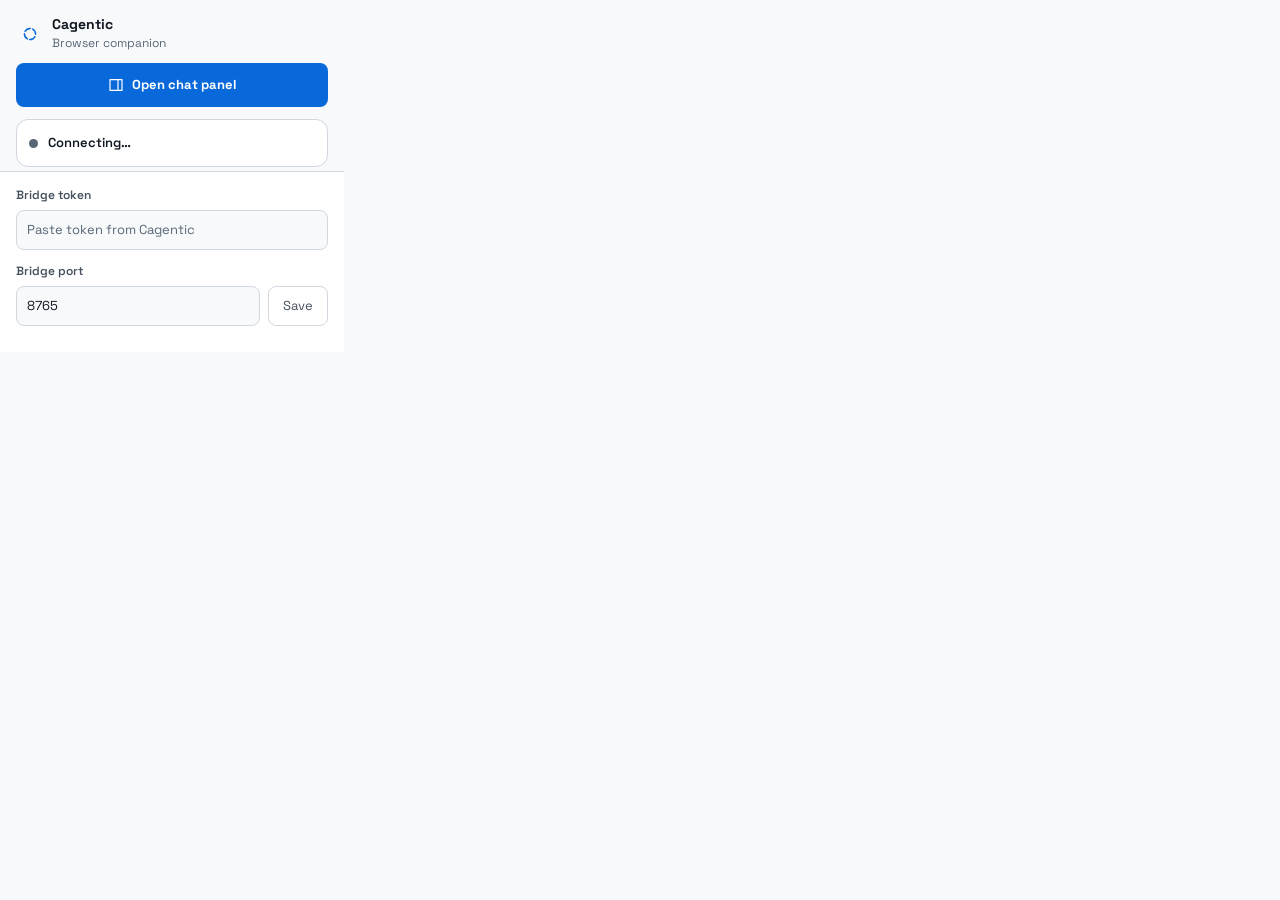
<file: extension/popup.html>
<!doctype html>
<html lang="en">
<head>
<meta charset="utf-8" />
<meta name="color-scheme" content="dark light" />
<title>Cagentic browser bridge</title>
<link rel="stylesheet" href="theme.css" />
<style>
  html { background: var(--cag-bg); }
  body {
    width: 344px;
    max-height: 600px;
    margin: 0;
    overflow-y: auto;
    background: var(--cag-bg);
    color: var(--cag-text);
    font: 13px/1.5 var(--cag-font);
    -webkit-font-smoothing: antialiased;
  }
  header { padding: 16px 16px 12px; }

  .panel-btn {
    display: flex;
    width: calc(100% - 32px);
    min-height: 44px;
    margin: 0 16px 12px;
    align-items: center;
    justify-content: center;
    gap: 8px;
    border: 1px solid transparent;
    border-radius: var(--cag-r-control);
    background: var(--cag-accent);
    color: var(--cag-on-accent);
    cursor: pointer;
    font-weight: 650;
    transition: opacity var(--cag-fast) var(--cag-ease);
  }
  .panel-btn:hover { opacity: .9; }
  .panel-btn svg,
  .button-icon {
    width: 16px;
    height: 16px;
    fill: none;
    stroke: currentColor;
    stroke-width: 1.8;
    stroke-linecap: round;
    stroke-linejoin: round;
  }

  .status-card {
    display: flex;
    min-height: 48px;
    margin: 0 16px;
    padding: 10px 12px;
    align-items: center;
    gap: 10px;
    border: 1px solid var(--cag-border);
    border-radius: var(--cag-r-card);
    background: var(--cag-elev);
  }
  .dot {
    width: 9px;
    height: 9px;
    flex-shrink: 0;
    border-radius: 50%;
    background: var(--cag-text-3);
  }
  .dot.on { background: var(--cag-ok); }
  .dot.off { background: var(--cag-error); }
  .status-text { font-weight: 600; }
  .status-sub {
    margin-left: auto;
    color: var(--cag-text-3);
    font-variant-numeric: tabular-nums;
  }

  .details { padding: 12px 16px 8px; }
  .details.hidden { display: none; }
  .kv {
    display: flex;
    min-height: 40px;
    align-items: center;
    justify-content: space-between;
    gap: 16px;
    border-bottom: 1px solid var(--cag-border);
  }
  .kv .k { color: var(--cag-text-3); }
  .kv .v {
    max-width: 210px;
    overflow: hidden;
    color: var(--cag-text-2);
    font-weight: 550;
    text-overflow: ellipsis;
    white-space: nowrap;
  }
  .kv .v.model { color: var(--cag-accent); }
  .activity { display: flex; align-items: center; gap: 7px; }
  .pulse {
    width: 7px;
    height: 7px;
    border-radius: 50%;
    background: var(--cag-warn);
    animation: pulse 1.1s ease-in-out infinite;
  }
  @keyframes pulse { 0%, 100% { opacity: .35; } 50% { opacity: 1; } }

  .section-label {
    margin: 16px 0 8px;
    color: var(--cag-text-2);
    font-size: 12px;
    font-weight: 600;
  }
  .recent,
  .sites { display: flex; flex-direction: column; gap: 6px; }
  .recent .empty,
  .sites .empty {
    padding: 4px 0;
    color: var(--cag-text-3);
    font-size: 12px;
  }
  .act,
  .site {
    display: flex;
    min-height: 36px;
    padding: 7px 9px;
    align-items: center;
    gap: 8px;
    border-radius: var(--cag-r-control);
    background: var(--cag-surface);
  }
  .act .mk,
  .site .mk { flex-shrink: 0; }
  .act.ok .mk,
  .site.allow .mk { color: var(--cag-ok); }
  .act.bad .mk,
  .site.deny .mk { color: var(--cag-error); }
  .act .name { color: var(--cag-text); font-weight: 600; }
  .act .sum {
    overflow: hidden;
    color: var(--cag-text-3);
    text-overflow: ellipsis;
    white-space: nowrap;
  }
  .act .when {
    margin-left: auto;
    flex-shrink: 0;
    color: var(--cag-text-3);
    font-size: 12px;
    font-variant-numeric: tabular-nums;
  }
  .site .name {
    min-width: 0;
    overflow: hidden;
    text-overflow: ellipsis;
    white-space: nowrap;
  }
  .site.deny .name { color: var(--cag-text-3); text-decoration: line-through; }
  .site-x {
    min-height: 30px;
    margin-left: auto;
    padding: 4px 8px;
    border: 0;
    border-radius: var(--cag-r-control);
    background: transparent;
    color: var(--cag-text-3);
    cursor: pointer;
  }
  .site-x:hover { background: var(--cag-surface-2); color: var(--cag-error); }
  .site-actions { display: flex; gap: 8px; margin-top: 8px; }
  .site-btn,
  .save-btn {
    min-height: 40px;
    border: 1px solid var(--cag-border);
    border-radius: var(--cag-r-control);
    background: var(--cag-elev);
    color: var(--cag-text-2);
    cursor: pointer;
    transition: border-color var(--cag-fast) var(--cag-ease),
                color var(--cag-fast) var(--cag-ease),
                background var(--cag-fast) var(--cag-ease);
  }
  .site-btn { flex: 1; padding: 7px 9px; }
  .site-btn:hover,
  .save-btn:hover {
    border-color: var(--cag-border-hover);
    background: var(--cag-accent-layer);
    color: var(--cag-accent);
  }
  .site-btn.danger:hover { border-color: var(--cag-error); color: var(--cag-error); }
  .site-btn:disabled,
  .save-btn:disabled,
  .panel-btn:disabled { opacity: .5; cursor: default; }

  footer {
    margin-top: 4px;
    padding: 14px 16px 16px;
    border-top: 1px solid var(--cag-border);
    background: var(--cag-stage);
  }
  footer label {
    display: block;
    margin-bottom: 6px;
    color: var(--cag-text-2);
    font-size: 12px;
    font-weight: 550;
  }
  footer label:not(:first-child) { margin-top: 12px; }
  .field-row { display: flex; gap: 8px; }
  input {
    width: 100%;
    min-width: 0;
    min-height: 40px;
    padding: 8px 10px;
    border: 1px solid var(--cag-border);
    border-radius: var(--cag-r-control);
    background: var(--cag-bg);
    color: var(--cag-text);
  }
  input:hover { border-color: var(--cag-border-hover); }
  input::placeholder { color: var(--cag-text-3); }
  .save-btn { padding: 7px 14px; }
  .ver {
    margin-top: 10px;
    color: var(--cag-text-3);
    font-size: 12px;
    line-height: 1.45;
  }
</style>
</head>
<body>
  <header>
    <div class="cag-brand">
      <span class="cag-mark" aria-hidden="true">
        <svg viewBox="0 0 24 24"><path d="M20.36 12.36A8.37 8.37 0 0 0 15.86 4.58M12.36 3.64A8.37 8.37 0 0 0 4.58 8.14M3.64 11.64A8.37 8.37 0 0 0 8.14 19.42M11.64 20.36A8.37 8.37 0 0 0 19.42 15.86"/></svg>
      </span>
      <span class="cag-brand-copy">
        <span class="cag-brand-name">Cagentic</span>
        <span class="cag-brand-subtitle">Browser companion</span>
      </span>
    </div>
  </header>

  <button id="openPanel" class="panel-btn">
    <svg viewBox="0 0 24 24" aria-hidden="true"><path d="M3 4h18v16H3zM15 4v16"/></svg>
    Open chat panel
  </button>

  <div class="status-card" role="status" aria-live="polite">
    <span class="dot" id="dot" aria-hidden="true"></span>
    <span class="status-text" id="statusText">Connecting…</span>
    <span class="status-sub" id="statusSub"></span>
  </div>

  <div class="details hidden" id="details">
    <div class="kv">
      <span class="k">Model</span>
      <span class="v model" id="vModel">&mdash;</span>
    </div>
    <div class="kv">
      <span class="k">Activity</span>
      <span class="v"><span class="activity" id="vActivity">&mdash;</span></span>
    </div>
    <div class="section-label">Site permissions</div>
    <div class="sites" id="sites"></div>
    <div class="site-actions">
      <button id="allowSite" class="site-btn">Allow this site</button>
      <button id="denySite" class="site-btn danger">Block this site</button>
    </div>
    <div class="section-label">Recent browser actions</div>
    <div class="recent" id="recent"></div>
  </div>

  <footer>
    <label for="token">Bridge token</label>
    <div class="field-row">
      <input id="token" type="password" placeholder="Paste token from Cagentic"
             autocomplete="off" spellcheck="false" />
    </div>
    <label for="port">Bridge port</label>
    <div class="field-row">
      <input id="port" type="number" value="8765" inputmode="numeric" />
      <button id="save" class="save-btn">Save</button>
    </div>
    <div class="ver" id="ver"></div>
  </footer>

  <script src="popup.js"></script>
</body>
</html>
</file>
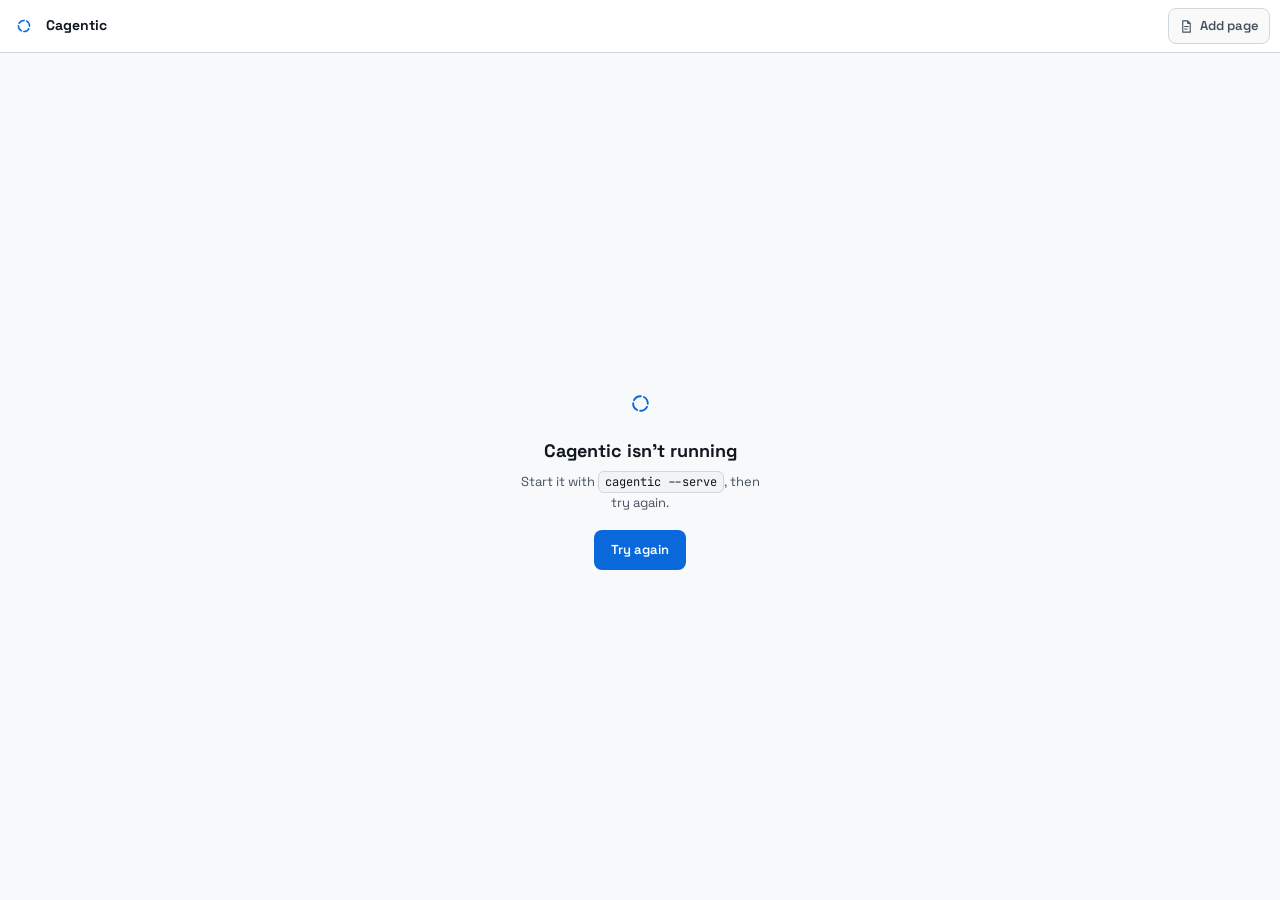
<file: extension/sidepanel.html>
<!doctype html>
<html lang="en">
<head>
<meta charset="utf-8" />
<meta name="viewport" content="width=device-width, initial-scale=1" />
<meta name="color-scheme" content="dark light" />
<title>Cagentic</title>
<link rel="stylesheet" href="theme.css" />
<style>
  html,
  body { height: 100%; margin: 0; }
  body {
    display: flex;
    flex-direction: column;
    background: var(--cag-bg);
    color: var(--cag-text);
    font: 13px/1.5 var(--cag-font);
    -webkit-font-smoothing: antialiased;
  }
  header {
    display: flex;
    min-height: 52px;
    padding: 8px 10px;
    flex-shrink: 0;
    align-items: center;
    gap: 8px;
    border-bottom: 1px solid var(--cag-border);
    background: var(--cag-elev);
  }
  header .cag-brand-subtitle { display: none; }
  .spacer { flex: 1; }
  .ctx-btn,
  .retry {
    display: inline-flex;
    min-height: 36px;
    padding: 7px 10px;
    align-items: center;
    justify-content: center;
    gap: 6px;
    border: 1px solid var(--cag-border);
    border-radius: var(--cag-r-control);
    background: var(--cag-surface);
    color: var(--cag-text-2);
    cursor: pointer;
    font-weight: 550;
    transition: border-color var(--cag-fast) var(--cag-ease),
                color var(--cag-fast) var(--cag-ease),
                background var(--cag-fast) var(--cag-ease);
  }
  .ctx-btn svg {
    width: 15px;
    height: 15px;
    fill: none;
    stroke: currentColor;
    stroke-width: 1.8;
    stroke-linecap: round;
    stroke-linejoin: round;
  }
  .ctx-btn:hover,
  .retry:hover {
    border-color: var(--cag-border-hover);
    background: var(--cag-accent-layer);
    color: var(--cag-accent);
  }
  .ctx-btn.done { border-color: var(--cag-ok); color: var(--cag-ok); }
  .ctx-btn:disabled { opacity: .45; cursor: default; }
  #frame { width: 100%; flex: 1; border: 0; display: none; background: var(--cag-bg); }
  .fallback {
    display: flex;
    flex: 1;
    padding: 32px 24px;
    align-items: center;
    justify-content: center;
    flex-direction: column;
    gap: 10px;
    text-align: center;
  }
  .fallback .cag-mark { width: 40px; height: 40px; flex-basis: 40px; border-radius: var(--cag-r-card); }
  .fallback .cag-mark svg { width: 21px; height: 21px; }
  .fallback h1 { margin: 6px 0 0; font-size: 18px; font-weight: 650; line-height: 1.3; }
  .fallback p {
    max-width: 32ch;
    margin: 0;
    color: var(--cag-text-2);
    font-size: 13px;
    line-height: 1.6;
  }
  .fallback code {
    padding: 2px 6px;
    border: 1px solid var(--cag-border);
    border-radius: 6px;
    background: var(--cag-surface);
    color: var(--cag-text);
    font-family: var(--cag-code);
    font-size: 12px;
  }
  .retry {
    min-height: 40px;
    margin-top: 6px;
    padding-inline: 16px;
    border-color: transparent;
    background: var(--cag-accent);
    color: var(--cag-on-accent);
  }
  .retry:hover { border-color: transparent; background: var(--cag-accent); color: var(--cag-on-accent); opacity: .9; }
  @media (max-width: 360px) {
    header { padding-inline: 8px; }
    .ctx-btn { min-width: 40px; padding-inline: 8px; }
    .ctx-btn span { display: none; }
  }
</style>
</head>
<body>
  <header>
    <div class="cag-brand">
      <span class="cag-mark" aria-hidden="true">
        <svg viewBox="0 0 24 24"><path d="M20.36 12.36A8.37 8.37 0 0 0 15.86 4.58M12.36 3.64A8.37 8.37 0 0 0 4.58 8.14M3.64 11.64A8.37 8.37 0 0 0 8.14 19.42M11.64 20.36A8.37 8.37 0 0 0 19.42 15.86"/></svg>
      </span>
      <span class="cag-brand-copy">
        <span class="cag-brand-name">Cagentic</span>
        <span class="cag-brand-subtitle">Local AI assistant</span>
      </span>
    </div>
    <span class="spacer"></span>
    <button id="ctxBtn" class="ctx-btn" title="Add this page's URL, title, and selected text to the chat">
      <svg viewBox="0 0 24 24" aria-hidden="true"><path d="M14 3H6v18h12V7zM14 3v4h4M9 12h6M9 16h4"/></svg>
      <span>Add page</span>
    </button>
  </header>

  <iframe id="frame" title="Cagentic chat"></iframe>

  <div class="fallback" id="fallback">
    <span class="cag-mark" aria-hidden="true">
      <svg viewBox="0 0 24 24"><path d="M20.36 12.36A8.37 8.37 0 0 0 15.86 4.58M12.36 3.64A8.37 8.37 0 0 0 4.58 8.14M3.64 11.64A8.37 8.37 0 0 0 8.14 19.42M11.64 20.36A8.37 8.37 0 0 0 19.42 15.86"/></svg>
    </span>
    <h1 id="fbTitle">Cagentic isn&rsquo;t running</h1>
    <p id="fbBody">Start it with <code>cagentic --serve</code>, then try again.</p>
    <button class="retry" id="retry">Try again</button>
  </div>

  <script src="sidepanel.js"></script>
</body>
</html>
</file>
<file: extension/theme.css>
/* The three faces the product is set in, shared byte-for-byte with the iOS app — they are
   generated from the same files by design-system/brand/make-icons.py. Matching colours and
   spacing count for nothing while the type is somebody else's, and this is the single thing that
   made the app and the page read as different products.

   Static weights rather than one variable file per family: a browser only fetches a source when
   a glyph actually needs it, so ten small files cost less than three large ones downloaded
   whether or not the page ever renders semibold.

   `font-display: swap` — a local gateway serves these in milliseconds, and blocking first paint
   on a font when the page is already on screen would be the wrong trade. */
@font-face {
  font-family: 'Space Grotesk';
  src: url('fonts/SpaceGrotesk-Regular.woff2') format('woff2');
  font-weight: 400;
  font-style: normal;
  font-display: swap;
}
@font-face {
  font-family: 'Space Grotesk';
  src: url('fonts/SpaceGrotesk-Medium.woff2') format('woff2');
  font-weight: 500;
  font-style: normal;
  font-display: swap;
}
@font-face {
  font-family: 'Space Grotesk';
  src: url('fonts/SpaceGrotesk-SemiBold.woff2') format('woff2');
  font-weight: 600;
  font-style: normal;
  font-display: swap;
}
@font-face {
  font-family: 'Space Grotesk';
  src: url('fonts/SpaceGrotesk-Bold.woff2') format('woff2');
  font-weight: 700;
  font-style: normal;
  font-display: swap;
}
@font-face {
  font-family: 'Plus Jakarta Sans';
  src: url('fonts/PlusJakartaSans-Regular.woff2') format('woff2');
  font-weight: 400;
  font-style: normal;
  font-display: swap;
}
@font-face {
  font-family: 'Plus Jakarta Sans';
  src: url('fonts/PlusJakartaSans-Medium.woff2') format('woff2');
  font-weight: 500;
  font-style: normal;
  font-display: swap;
}
@font-face {
  font-family: 'Plus Jakarta Sans';
  src: url('fonts/PlusJakartaSans-SemiBold.woff2') format('woff2');
  font-weight: 600;
  font-style: normal;
  font-display: swap;
}
@font-face {
  font-family: 'Plus Jakarta Sans';
  src: url('fonts/PlusJakartaSans-Bold.woff2') format('woff2');
  font-weight: 700;
  font-style: normal;
  font-display: swap;
}
@font-face {
  font-family: 'Plus Jakarta Sans';
  src: url('fonts/PlusJakartaSans-Italic.woff2') format('woff2');
  font-weight: 400;
  font-style: italic;
  font-display: swap;
}
@font-face {
  font-family: 'JetBrains Mono';
  src: url('fonts/JetBrainsMono-Regular.woff2') format('woff2');
  font-weight: 400;
  font-style: normal;
  font-display: swap;
}

/* Shared Cagentic extension tokens. These mirror the live gateway palette in
   cagentic/gateway_assets/app.css. Keep this intentionally small: the popup
   and side panel remain native to their jobs while sharing one identity. */
:root {
  color-scheme: dark;
  --cag-bg: #0a0c10;
  --cag-stage: #06080b;
  --cag-elev: #10141a;
  --cag-surface: rgba(255, 255, 255, .028);
  --cag-surface-2: rgba(0, 0, 0, .22);
  --cag-border: #27313c;
  --cag-border-hover: rgba(124, 196, 255, .38);
  --cag-text: #e7edf4;
  --cag-text-2: #b9c2ce;
  --cag-text-3: #8f9baa;
  --cag-accent: #7cc4ff;
  --cag-accent-layer: rgba(124, 196, 255, .08);
  --cag-focus: rgba(124, 196, 255, .32);
  --cag-on-accent: #06101a;
  --cag-ok: #8ecf95;
  --cag-warn: #d9c069;
  --cag-error: #d98a87;
  --cag-font: "Space Grotesk", -apple-system, BlinkMacSystemFont, "Segoe UI", sans-serif;
  --cag-reading: "Plus Jakarta Sans", -apple-system, BlinkMacSystemFont, "Segoe UI", sans-serif;
  --cag-code: "JetBrains Mono", ui-monospace, "SF Mono", Consolas, monospace;
  --cag-r-control: 8px;
  --cag-r-card: 12px;
  --cag-r-sheet: 16px;
  --cag-fast: 120ms;
  --cag-slow: 240ms;
  --cag-ease: cubic-bezier(.22, .61, .36, 1);
}

@media (prefers-color-scheme: light) {
  :root {
    color-scheme: light;
    --cag-bg: #f7f9fb;
    --cag-stage: #ffffff;
    --cag-elev: #ffffff;
    --cag-surface: rgba(0, 0, 0, .022);
    --cag-surface-2: rgba(0, 0, 0, .045);
    --cag-border: #d0d7de;
    --cag-border-hover: rgba(9, 105, 218, .42);
    --cag-text: #111820;
    --cag-text-2: #46515d;
    --cag-text-3: #596675;
    --cag-accent: #0969da;
    --cag-accent-layer: rgba(9, 105, 218, .07);
    --cag-focus: rgba(9, 105, 218, .24);
    --cag-on-accent: #ffffff;
    --cag-ok: #2f7d43;
    --cag-warn: #8a6d10;
    --cag-error: #b03a35;
  }
}

* { box-sizing: border-box; }

button,
input {
  font: inherit;
}

button {
  touch-action: manipulation;
}

button:focus-visible,
input:focus-visible {
  outline: 2px solid var(--cag-accent);
  outline-offset: 2px;
}

.cag-brand {
  display: flex;
  align-items: center;
  min-width: 0;
  gap: 8px;
}

.cag-brand-copy {
  min-width: 0;
}

.cag-brand-name {
  display: block;
  color: var(--cag-text);
  font-size: 14px;
  font-weight: 650;
  line-height: 1.25;
}

.cag-brand-subtitle {
  display: block;
  margin-top: 2px;
  color: var(--cag-text-3);
  font-size: 12px;
  line-height: 1.3;
}

/* The mark on its own, as the app and the web page draw it. It used to sit in a bordered,
   tinted box that neither of the other two has, so the same mark read as a different element
   depending on which surface you were looking at. */
.cag-mark {
  display: inline-flex;
  width: 28px;
  height: 28px;
  flex: 0 0 28px;
  align-items: center;
  justify-content: center;
  color: var(--cag-accent);
}

.cag-mark svg {
  width: 16px;
  height: 16px;
  fill: none;
  stroke: currentColor;
  /* The mark is a ring of thin arcs; at the icon set's weight it reads as a hairline. */
  stroke-width: 2.2;
  stroke-linecap: round;
  stroke-linejoin: round;
}

@media (prefers-reduced-motion: reduce) {
  *, *::before, *::after {
    animation-duration: .001ms !important;
    animation-iteration-count: 1 !important;
    transition-duration: .001ms !important;
  }
}
</file>
